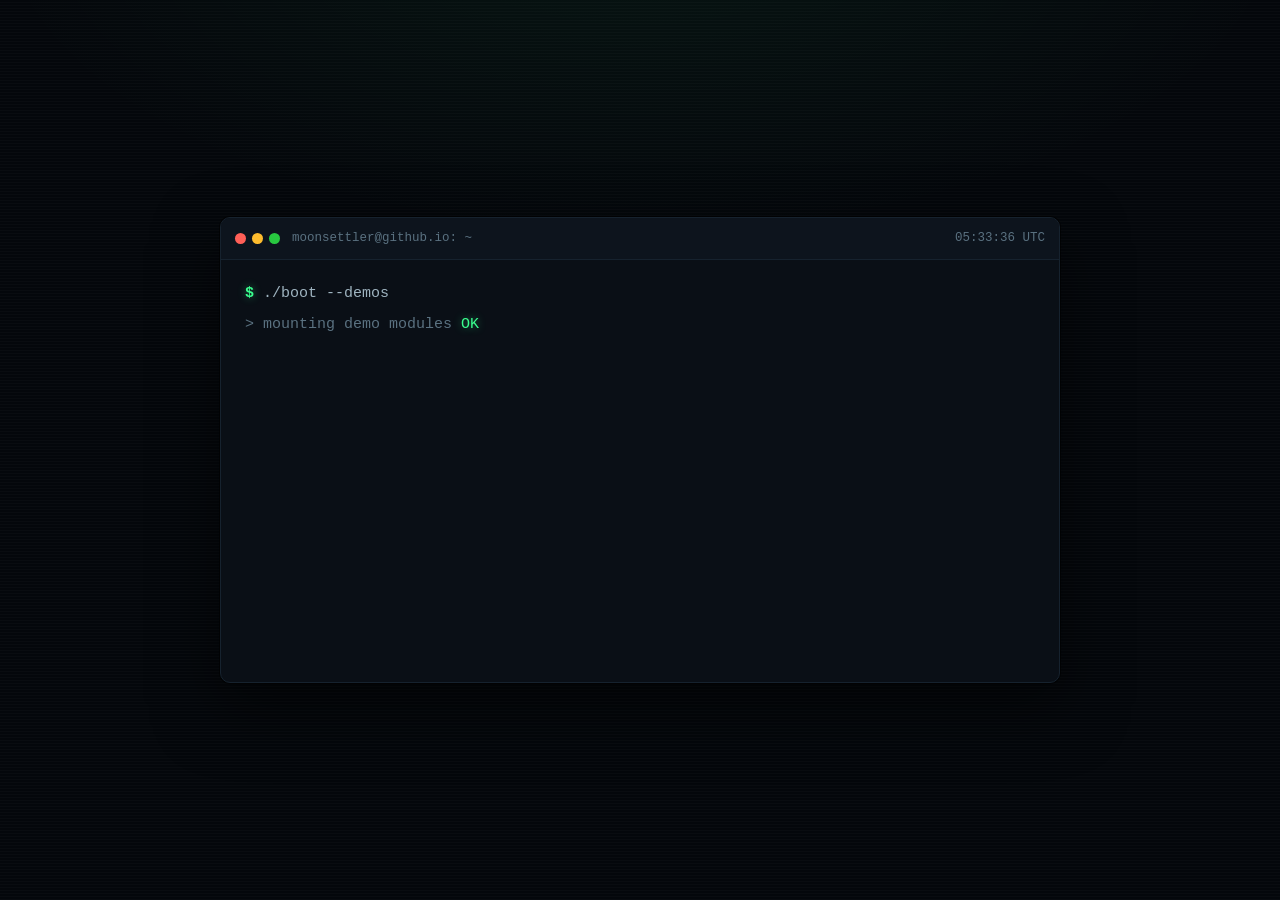
<file: index.html>
<!DOCTYPE html>
<html lang="en">
  <head>
    <meta charset="UTF-8">
    <meta name="viewport" content="width=device-width, initial-scale=1.0">
    <meta http-equiv="X-UA-Compatible" content="ie=edge">
    <meta name="color-scheme" content="dark">
    <meta name="description" content="Offline Bitcoin demo tools: Argon2id Border Wallet Generator and CashVM Lamport signatures.">
    <title>moonsettler.github.io — bitcoin demos</title>
    <link rel="stylesheet" href="style.css">
  </head>
  <body>
    <div class="scanlines" aria-hidden="true"></div>

    <main class="term" aria-label="moonsettler.github.io demo index">
      <header class="term-bar">
        <span class="term-dots" aria-hidden="true"><i></i><i></i><i></i></span>
        <span class="term-path">moonsettler@github.io: ~</span>
        <span class="term-status" id="clock">--:--:-- UTC</span>
      </header>

      <div class="term-screen">
        <p class="out"><span class="prompt">$</span> <span id="boot"></span><span class="caret" aria-hidden="true"></span></p>
        <p class="out ok reveal"><span class="sub">&gt; mounting demo modules</span> <b>OK</b></p>
        <p class="out ok reveal"><span class="sub">&gt; verifying bitcoin toolchain</span> <b>OK</b></p>
        <p class="out reveal"><span class="prompt">$</span> ls --demos</p>

        <ul class="menu">
          <li class="reveal">
            <a href="argon-bwg/01/index.html">
              <span class="idx">[0]</span>
              <span class="name">argon-bwg/01</span>
              <span class="desc">Border Wallet Generator v0.1 (javascript)</span>
            </a>
          </li>
          <li class="reveal">
            <a href="argon-bwg/02/index.html">
              <span class="idx">[1]</span>
              <span class="name">argon-bwg/02</span>
              <span class="desc">Border Wallet Generator v0.2 (wasm)</span>
            </a>
          </li>
          <li class="reveal">
            <a href="lamport-js/index.html">
              <span class="idx">[2]</span>
              <span class="name">lamport-js</span>
              <span class="desc">Lamport Signature generator for CashVM (BCH spec)</span>
            </a>
          </li>
          <li class="reveal">
            <a href="https://ide.bitauth.com/import-gist/4fa57d1a243cc4002603a96c71550c3c" target="_blank" rel="noopener noreferrer">
              <span class="idx">[3]</span>
              <span class="name">bitauth.com</span>
              <span class="desc">Lamport Signature CashVM — open in bitauth IDE</span>
              <span class="tag">external</span>
            </a>
          </li>
        </ul>

        <p class="out reveal"><span class="prompt">$</span> <span class="caret" aria-hidden="true"></span></p>
      </div>
    </main>

    <script src="main.js"></script>
  </body>
</html>
</file>
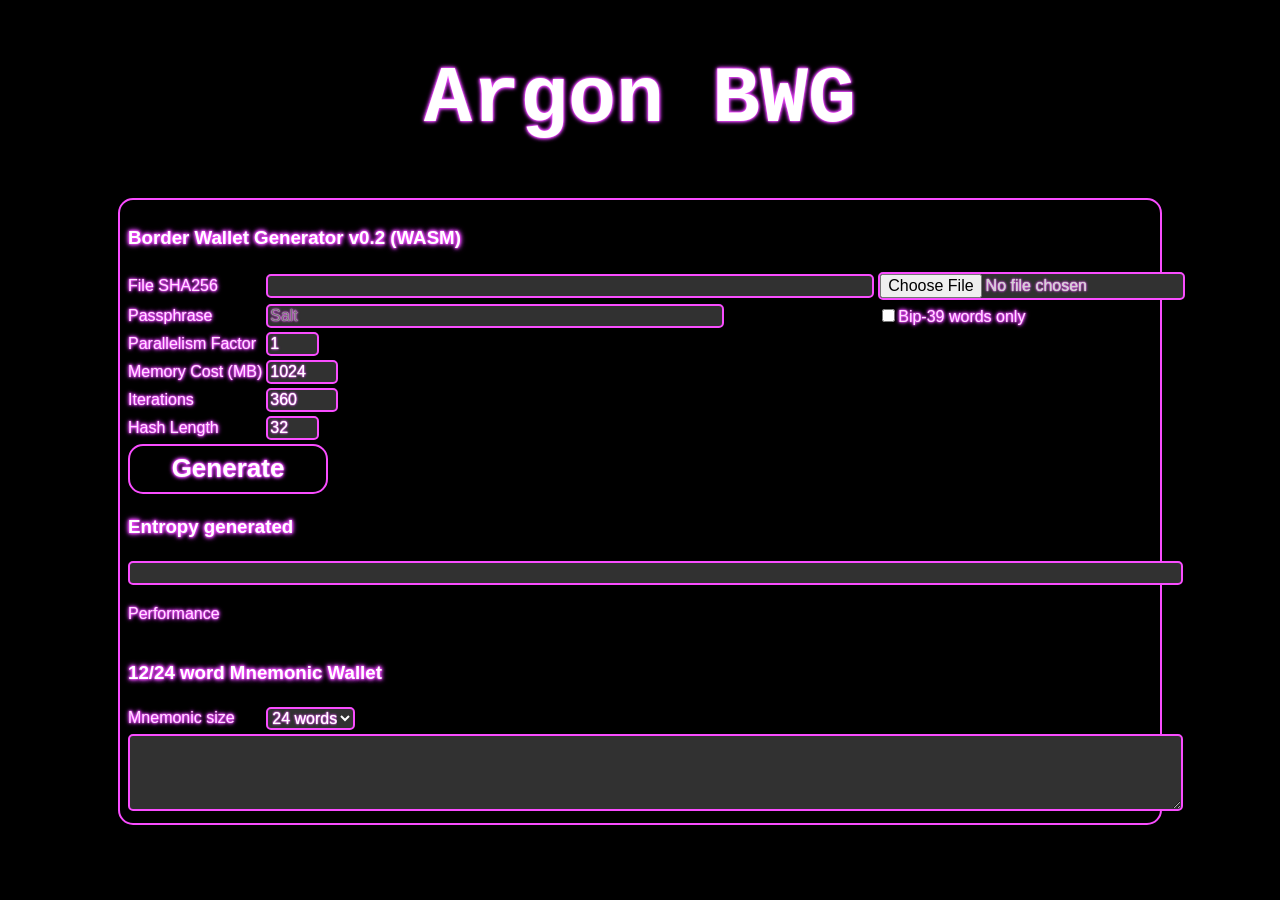
<file: argon-bwg/index.html>
<!DOCTYPE html>
<html>
  <head>
    <meta http-equiv="refresh" content="0; url='02/index.html'" />
  </head>
  <body>
    <p>You are redirected to <a href="02/index.html">Argon BWG 0.2 (WASM)</a>!</p>
  </body>
</html>
</file>
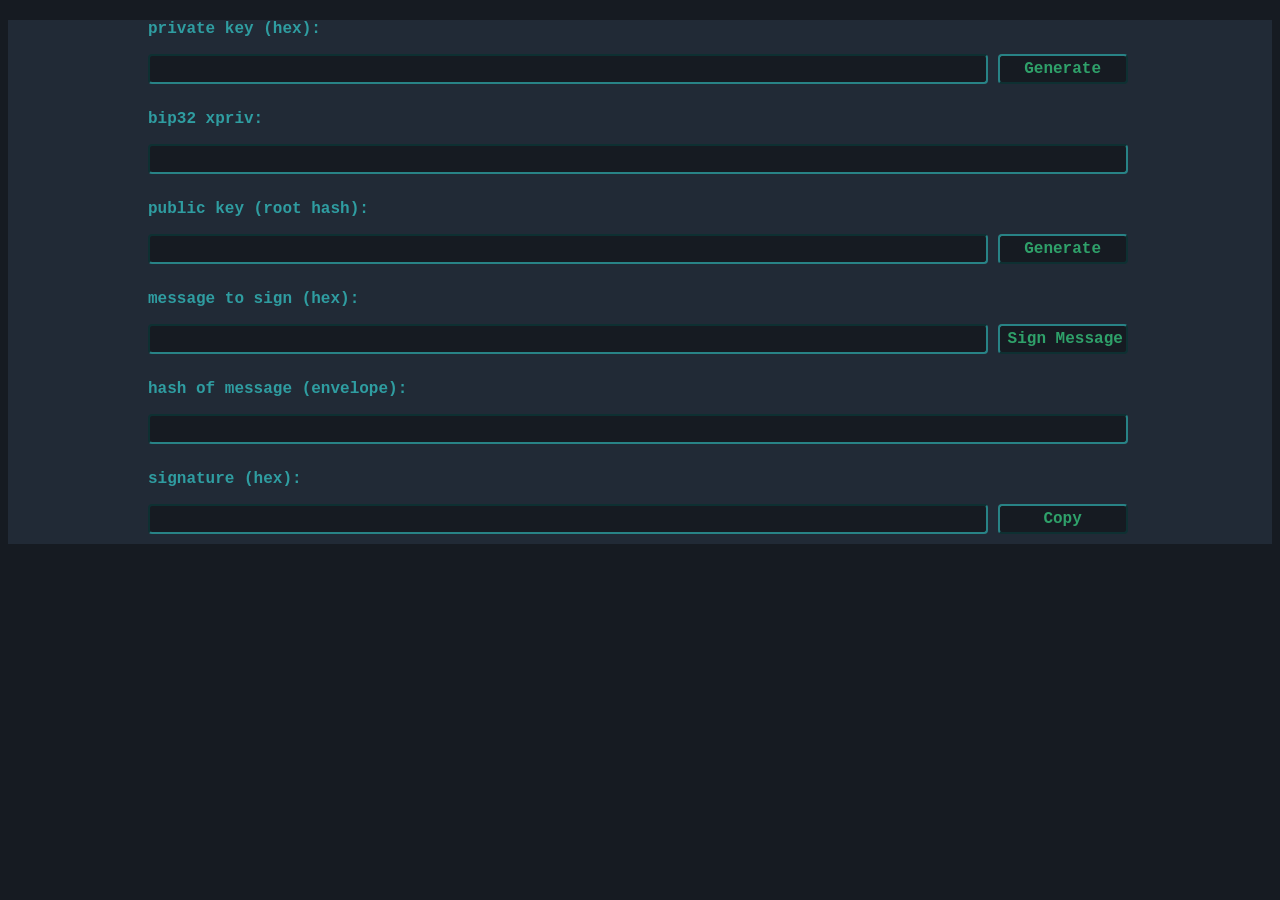
<file: lamport-js/index.html>
<!DOCTYPE html>
<html>
<head>
    <meta charset="UTF-8">
    <script src="lib/bitcoinjs-lib.js"></script>
    <script src="lib/buffer-6.0.3.js"></script>
    <script src="lib/varuint-bitcoin-1.1.2.js"></script>
	<script src="js/assert.js"></script>
	<script src="js/script.js"></script>
	<script src="js/lamport.js"></script>
	<script src="index.js"></script>
	<link rel="stylesheet" type="text/css" href="default.css" />
</head>
<body>
	<div style="width:984px; margin:20px auto;">
		<p>private key (hex):</p>
		<p>
			<input id="input_priv" maxlength="64" style="width: 820px" />
			<input id="button_new" class="button" value="Generate" type="button" onclick="ui_new_priv()" />
		</p>

		<p>bip32 xpriv:</p>
		<p><input id="input_xpriv" readonly="readonly" /></p>

		<p>public key (root hash):</p>
		<p>
			<input id="input_pub" readonly="readonly" style="width: 820px" />
			<input id="button_calc" class="button" value="Generate" type="button" onclick="ui_generate()" />
		</p>

		<p>message to sign (hex):</p>
		<p>
			<input id="input_msg" style="width: 820px" />
			<input id="button_sign" class="button" value="Sign Message" type="button" onclick="ui_sign_message()" />
		</p>

		<p>hash of message (envelope):</p>
		<p><input id="output_msg_hash" readonly="readonly" /></p>

		<p>signature (hex):</p>
		<p>
			<input id="output_sig" readonly="readonly" style="width: 820px" />
			<input id="button_copy_sig" class="button" value="Copy" type="button" onclick="ui_copy_sig()" />
		</p>
	</div>
</body>
</html>
</file>
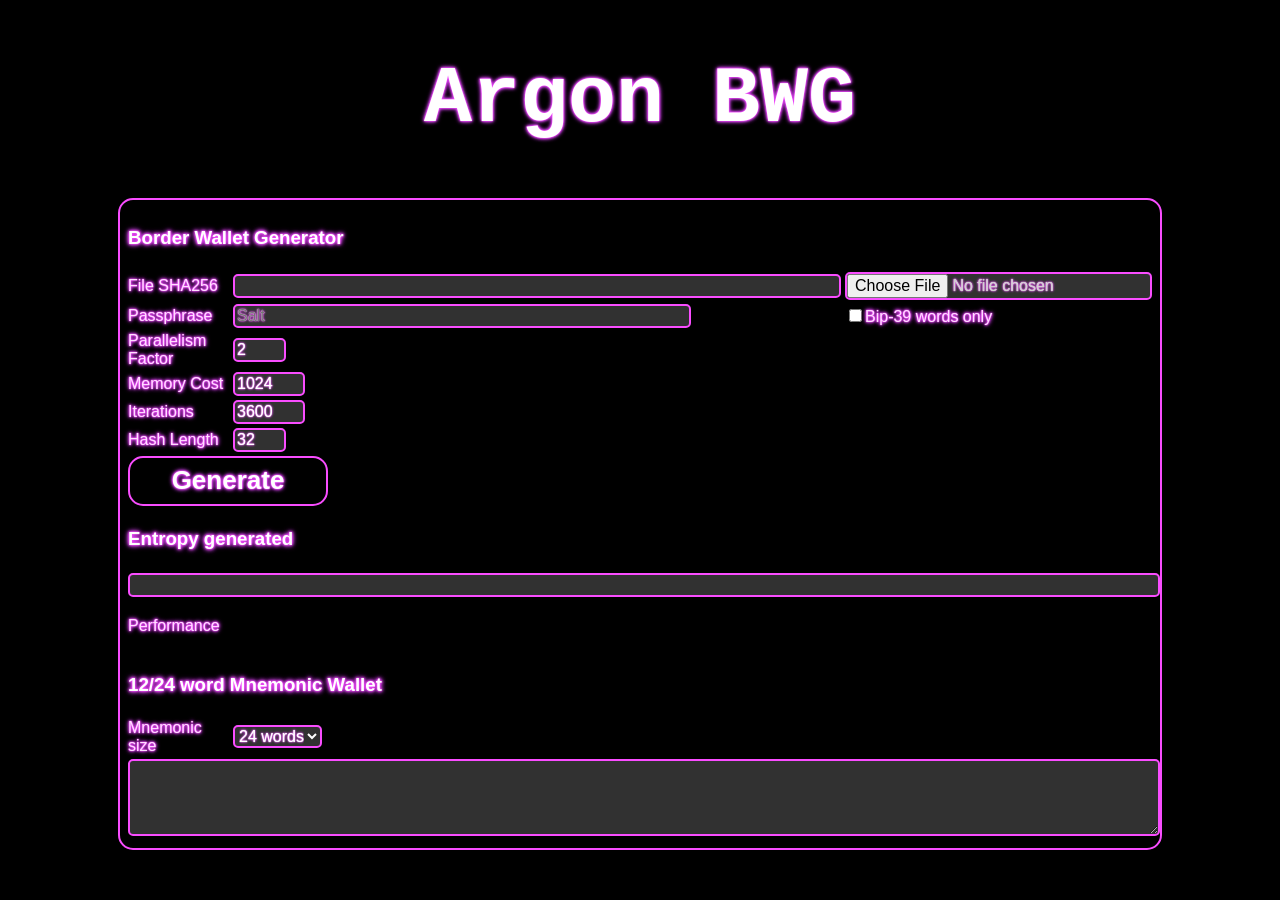
<file: argon-bwg/01/index.html>
<!DOCTYPE html>
<html>
	<head>
		<title>Argon2id-JS</title>
		<script src="lib/Argon2idWorker.min.js"></script>
		<script src="lib/Argon2id.min.js"></script>
		<script src="lib/sjcl-bip39.js"></script>
		<script src="lib/jsbip39.js"></script>
		<script src="lib/wordlist_english.js"></script>
		<link rel="stylesheet" href="index.css">
	</head>
	<body>
		<h1>Argon BWG</h1>
		<div class="round" style="width: 1030px">
		<table>
			<tr> <td colspan="3"><h3>Border Wallet Generator</h3></td></tr>
			<tr> <td><label>File SHA256</label></td> <td><input id="message" type="text"></td> <td><input id="file" type="file"></td> </tr>
			<tr> <td><label>Passphrase</label></td> <td><input id="salt" type="text" placeholder="Salt"></td> <td><input id="saltWords" type="checkbox"><label for="saltWords">Bip-39 words only</label></td> </tr>
			<tr> <td><label>Parallelism Factor</label></td> <td><input id="p" type="number" min="1" max="16" placeholder="p"></td> <td></td> </tr>
			<tr> <td><label>Memory Cost</label></td> <td><input id="m" type="number" min="32" max="1024" placeholder="m"></td> <td></td> </tr>
			<tr> <td><label>Iterations</label></td> <td><input id="i" type="number" min="1" max="3600" placeholder="t"></td> <td></td> </tr>
			<tr> <td><label>Hash Length</label></td> <td><input id="l" type="number" min="1" max="64" placeholder="l"></td> <td></td> </tr>
			<tr> <td colspan="3"><button id="start">Generate</button></td></tr>
			<tr> <td colspan="3"><h3>Entropy generated</h3></td></tr>
			<tr> <td colspan="3"><input id="entropy" readonly="true"></td></tr>
			<tr> <td colspan="3"><p id="perf">Performance</p></td></tr>
			<tr> <td colspan="3"><h3>12/24 word Mnemonic Wallet</h3></td></tr>
			<tr> <td><label>Mnemonic size</label></td> <td><select id="size"><option value="32">12 words</option><option value="64">24 words</option></select></td> <td></td> </tr>
			<tr> <td colspan="3"><textarea id="mnemonic" rows="3" cols="40"></textarea></td> </tr>
		</table>
		</div>
		<script src="index.js"></script>
	</body>
</html>
</file>
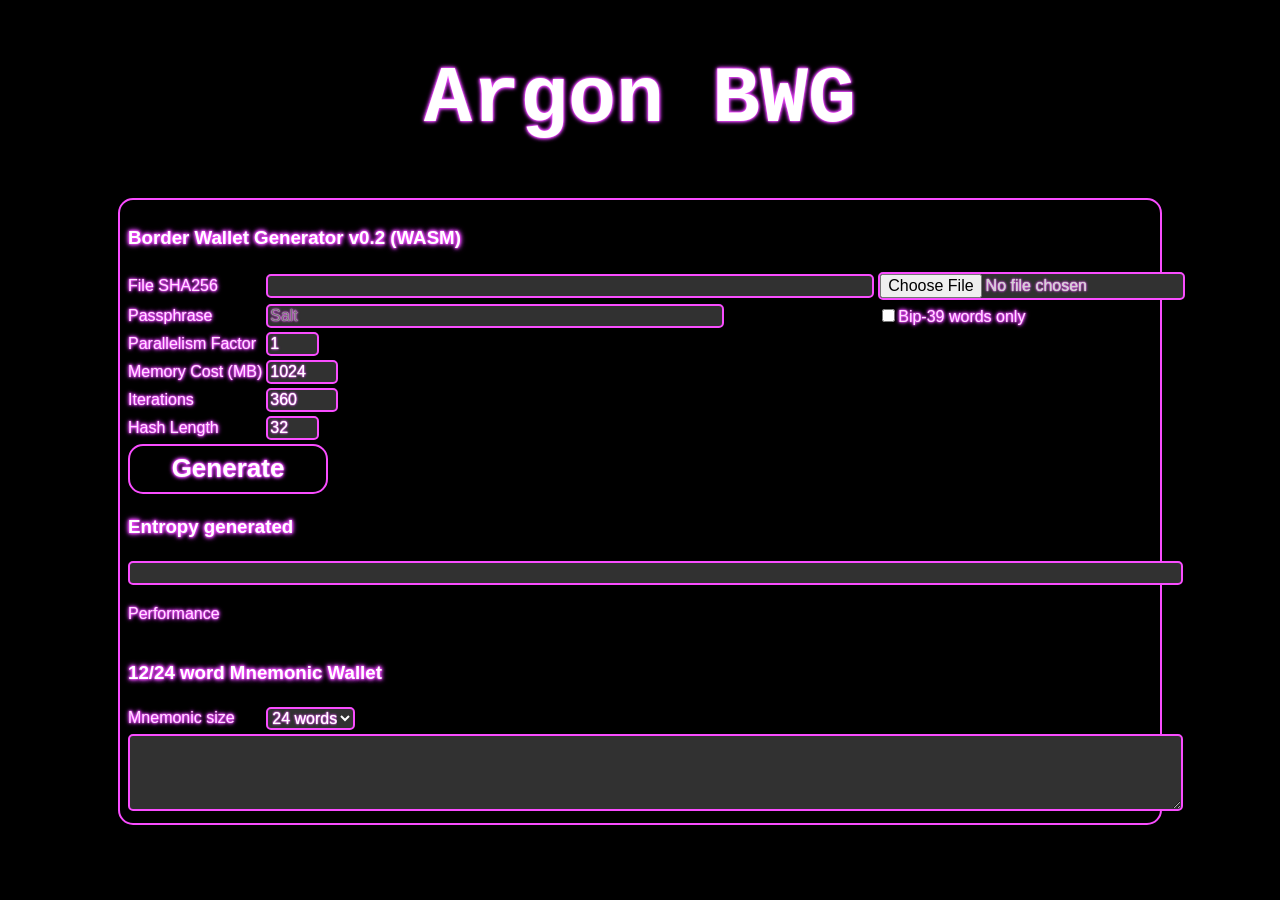
<file: argon-bwg/02/index.html>
<!DOCTYPE html>
<html>
	<head>
		<title>Argon2id-JS</title>
		<script src="lib/argon2.js"></script>
		<script src="lib/argon2id.js"></script>
		<script src="lib/sjcl-bip39.js"></script>
		<script src="lib/jsbip39.js"></script>
		<script src="lib/wordlist_english.js"></script>
		<link rel="stylesheet" href="index.css">
	</head>
	<body>
		<h1>Argon BWG</h1>
		<div class="round" style="width: 1030px">
		<table>
			<tr> <td colspan="3"><h3>Border Wallet Generator v0.2 (WASM)</h3></td></tr>
			<tr> <td><label>File SHA256</label></td> <td><input id="message" type="text"></td> <td><input id="file" type="file"></td> </tr>
			<tr> <td><label>Passphrase</label></td> <td><input id="salt" type="text" placeholder="Salt"></td> <td><input id="saltWords" type="checkbox"><label for="saltWords">Bip-39 words only</label></td> </tr>
			<tr> <td><label>Parallelism Factor</label></td> <td><input id="p" type="number" min="1" max="16" placeholder="p"></td> <td></td> </tr>
			<tr> <td><label>Memory Cost (MB)</label></td> <td><input id="m" type="number" min="32" max="1024" placeholder="m"></td> <td></td> </tr>
			<tr> <td><label>Iterations</label></td> <td><input id="i" type="number" min="1" max="3600" placeholder="t"></td> <td></td> </tr>
			<tr> <td><label>Hash Length</label></td> <td><input id="l" type="number" min="1" max="64" placeholder="l"></td> <td></td> </tr>
			<tr> <td colspan="3"><button id="start">Generate</button></td></tr>
			<tr> <td colspan="3"><h3>Entropy generated</h3></td></tr>
			<tr> <td colspan="3"><input id="entropy" readonly="true"></td></tr>
			<tr> <td colspan="3"><p id="perf">Performance</p></td></tr>
			<tr> <td colspan="3"><h3>12/24 word Mnemonic Wallet</h3></td></tr>
			<tr> <td><label>Mnemonic size</label></td> <td><select id="size"><option value="32">12 words</option><option value="64">24 words</option></select></td> <td></td> </tr>
			<tr> <td colspan="3"><textarea id="mnemonic" rows="3" cols="40"></textarea></td> </tr>
		</table>
		</div>
		<script src="index.js"></script>
	</body>
</html>
</file>
<file: style.css>
/* moonsettler.github.io — dark terminal theme */
:root {
  --bg: #04070b;
  --panel: #0a0f16;
  --bar: #0d141d;
  --border: #16222e;
  --text: #9fb4c0;
  --dim: #5a7180;
  --accent: #3aff8f;
  --accent-dim: #0fbf66;
  --glow: 0 0 8px rgba(58, 255, 143, 0.45);
  --mono: ui-monospace, "SF Mono", "Cascadia Code", "JetBrains Mono", Menlo, Consolas, "Liberation Mono", monospace;
}

* { box-sizing: border-box; }

html { height: 100%; }

body {
  min-height: 100%;
  margin: 0;
  padding: 24px;
  background:
    radial-gradient(1100px 550px at 50% -10%, rgba(58, 255, 143, 0.06), transparent 60%),
    var(--bg);
  color: var(--text);
  font-family: var(--mono);
  font-size: 15px;
  line-height: 1.65;
  display: grid;
  place-items: center;
}

::selection { background: var(--accent); color: var(--bg); }

.scanlines {
  position: fixed;
  inset: 0;
  z-index: 0;
  pointer-events: none;
  background: repeating-linear-gradient(0deg, rgba(255, 255, 255, 0.025) 0 1px, transparent 1px 3px);
}

.term {
  position: relative;
  z-index: 1;
  width: min(840px, 100%);
  background: var(--panel);
  border: 1px solid var(--border);
  border-radius: 10px;
  box-shadow:
    0 0 0 1px rgba(0, 0, 0, 0.6),
    0 24px 64px rgba(0, 0, 0, 0.55),
    inset 0 1px 0 rgba(255, 255, 255, 0.03);
  overflow: hidden;
}

.term-bar {
  display: flex;
  align-items: center;
  gap: 12px;
  padding: 10px 14px;
  background: var(--bar);
  border-bottom: 1px solid var(--border);
  color: var(--dim);
  font-size: 12.5px;
}

.term-dots { display: inline-flex; gap: 6px; }

.term-dots i {
  width: 11px;
  height: 11px;
  border-radius: 50%;
  background: #26333f;
}

.term-dots i:nth-child(1) { background: #ff5f57; }
.term-dots i:nth-child(2) { background: #febc2e; }
.term-dots i:nth-child(3) { background: #28c840; }

.term-path { flex: 1; }

.term-screen { padding: 22px 24px 26px; }

.out {
  margin: 0 0 6px;
  white-space: pre-wrap;
}

.prompt {
  color: var(--accent);
  font-weight: 700;
  text-shadow: var(--glow);
}

.sub { color: var(--dim); }

.ok b {
  color: var(--accent);
  font-weight: 400;
  text-shadow: var(--glow);
}

.caret {
  display: inline-block;
  width: 0.6em;
  height: 1.05em;
  margin-left: 3px;
  vertical-align: text-bottom;
  background: var(--accent);
  box-shadow: var(--glow);
  animation: blink 1.1s steps(2, start) infinite;
}

.caret.done { visibility: hidden; animation: none; }

@keyframes blink { to { visibility: hidden; } }

.boot .reveal { opacity: 0; }

.boot .reveal.show {
  opacity: 1;
  transition: opacity 0.3s ease;
}

.menu {
  list-style: none;
  margin: 16px 0 20px;
  padding: 0;
}

.menu li + li { border-top: 1px dashed var(--border); }

.menu a {
  display: flex;
  align-items: baseline;
  gap: 16px;
  padding: 11px 8px;
  color: var(--text);
  text-decoration: none;
  border-radius: 4px;
  transition: background 0.15s ease, color 0.15s ease;
}

.menu a:hover,
.menu a:focus-visible {
  background: rgba(58, 255, 143, 0.06);
  color: #d7ffe9;
}

.menu a:focus-visible {
  outline: 1px solid var(--accent);
  outline-offset: -1px;
}

.menu .idx { color: var(--accent-dim); }

.menu .name {
  color: var(--accent);
  font-weight: 700;
}

.menu a:hover .name { text-shadow: var(--glow); }

.menu .desc { color: var(--dim); flex: 1; }

.tag {
  flex: none;
  font-size: 11px;
  letter-spacing: 0.08em;
  text-transform: uppercase;
  color: var(--dim);
  border: 1px solid var(--border);
  border-radius: 3px;
  padding: 1px 7px;
}

@media (max-width: 620px) {
  body { padding: 12px; font-size: 13.5px; }
  .term-screen { padding: 16px 14px 18px; }
  .menu a { flex-wrap: wrap; gap: 3px 14px; row-gap: 2px; }
  .menu .desc { flex-basis: 100%; }
  .term-status { display: none; }
}

@media (prefers-reduced-motion: reduce) {
  .caret { animation: none; }
  .boot .reveal,
  .boot .reveal.show {
    opacity: 1;
    transition: none;
  }
}
</file>
<file: lamport-js/default.css>
*{
    background-color: rgb(22,27,34);
    color: rgb(47, 161, 106);
    font-family: ui-monospace, SFMono-Regular, SF Mono, Menlo, Consolas, Liberation Mono, monospace;
    font-weight: bold;
}
input:read-only {
    color: rgb(23, 111, 69);
}
.button {
    color: rgb(47, 161, 106) !important;
    width: 130px;
}
body, p, div {
      background-color: rgb(33, 42, 54);
      color: rgb(47, 157, 161);
}
input, textarea {
    margin: 0 !important;
    margin-bottom: 10px !important;
    padding: 0 !important;
    padding: 4px 8px !important;
    font-size: 16px;
    border-width: 2px !important;
    border-radius: 4px;
    border-color: rgb(40, 131, 134);
    outline: none;
    width: 960px;
    resize: vertical;
}
</file>
<file: argon-bwg/01/index.css>
body {
    background-color: #000;
    color: #a1a1a1;
    color: #fedfff;
    text-shadow: 0 0 1px #f94dff, 0 0 2px #f94dff, 0 0 3px #d040ec, 0 0 4px #d040ec, 0 0 5px #d040ec;
    font-family: Arial, Helvetica, sans-serif;
    font-size: 16px;
}

input, textarea, select {
    background-color: #313131;
    color: #d1d1d1;
    color: #fff;
    text-shadow: 0 0 1px #fedfff, 0 0 2px #f94dff, 0 0 3px #d040ec;
    border: 2px solid #f94dff;
    border-radius: 5px;
    font-family: Arial, Helvetica, sans-serif;
    font-size: 16px;
}

button {
    background-color: #d1d1d1;
    color: #313131;
    background-color: #000;
    color: #fff;
    text-shadow: 0 0 1px #f94dff, 0 0 2px #f94dff, 0 0 3px #d040ec, 0 0 4px #d040ec, 0 0 5px #d040ec;
    border: 2px solid #f94dff;
    border-radius: 15px;
    font-family: Arial, Helvetica, sans-serif;
    font-size: 26px;
    font-weight: bolder;
}

#file {
    color: #d1d1d1;
}

#message {
    width: 600px;
}

#entropy {
    width: 100%;
}

#salt {
    width: 450px;
}

#start {
    width: 200px;
    height: 50px;
}

#mnemonic {
    width: 100%;
    font-size: 20px;
    font-weight: bold;
    font-family: Courier;
    white-space: pre-wrap;
}

div.round {
    border: 2px solid #f94dff;
    border-radius: 15px;
    padding: 5px;
    margin-left: auto;
    margin-right: auto;
}

h3 {
    /*color: #d1d1d1;*/
    color: #fff;
    text-shadow: 0 0 2px #f94dff, 0 0 3px #f94dff, 0 0 4px #d040ec, 0 0 5px #d040ec, 0 0 6px #d040ec;
}

h1 {
    font-family: Courier, Arial, Helvetica, sans-serif;
    font-size: 80px;
    color: white;
    text-align: center;
    /*
    -webkit-animation: glow 1s ease-in-out infinite alternate;
    -moz-animation: glow 1s ease-in-out infinite alternate;
    */
    animation: glow 1s ease-in-out infinite alternate;
}

/*@-webkit-keyframes*/
@keyframes glow {
    from {
        text-shadow: 0 0 10px #fff, 0 0 20px #f94dff, 0 0 30px #d040ec, 0 0 40px #d040ec, 0 0 50px #d040ec, 0 0 60px #d040ec, 0 0 70px #d040ec;
    }
    to {
        text-shadow: 0 0 20px #fff, 0 0 30px #f94dff, 0 0 40px #f94dff, 0 0 50px #ff4db5, 0 0 60px #f94dff, 0 0 70px #d040ec, 0 0 80px #d040ec;
    }
}
</file>
<file: argon-bwg/02/index.css>
body {
    background-color: #000;
    color: #a1a1a1;
    color: #fedfff;
    text-shadow: 0 0 1px #f94dff, 0 0 2px #f94dff, 0 0 3px #d040ec, 0 0 4px #d040ec, 0 0 5px #d040ec;
    font-family: Arial, Helvetica, sans-serif;
    font-size: 16px;
}

input, textarea, select {
    background-color: #313131;
    color: #d1d1d1;
    color: #fff;
    text-shadow: 0 0 1px #fedfff, 0 0 2px #f94dff, 0 0 3px #d040ec;
    border: 2px solid #f94dff;
    border-radius: 5px;
    font-family: Arial, Helvetica, sans-serif;
    font-size: 16px;
}

label {
    white-space: nowrap;
}

button {
    background-color: #d1d1d1;
    color: #313131;
    background-color: #000;
    color: #fff;
    text-shadow: 0 0 1px #f94dff, 0 0 2px #f94dff, 0 0 3px #d040ec, 0 0 4px #d040ec, 0 0 5px #d040ec;
    border: 2px solid #f94dff;
    border-radius: 15px;
    font-family: Arial, Helvetica, sans-serif;
    font-size: 26px;
    font-weight: bolder;
}

#file {
    color: #d1d1d1;
}

#message {
    width: 600px;
}

#entropy {
    width: 99%;
}

#salt {
    width: 450px;
}

#start {
    width: 200px;
    height: 50px;
}

#mnemonic {
    width: 99%;
    font-size: 20px;
    font-weight: bold;
    font-family: Courier;
    white-space: pre-wrap;
}

div.round {
    border: 2px solid #f94dff;
    border-radius: 15px;
    padding: 5px;
    margin-left: auto;
    margin-right: auto;
}

h3 {
    /*color: #d1d1d1;*/
    color: #fff;
    text-shadow: 0 0 2px #f94dff, 0 0 3px #f94dff, 0 0 4px #d040ec, 0 0 5px #d040ec, 0 0 6px #d040ec;
}

h1 {
    font-family: Courier, Arial, Helvetica, sans-serif;
    font-size: 80px;
    color: white;
    text-align: center;
    /*
    -webkit-animation: glow 1s ease-in-out infinite alternate;
    -moz-animation: glow 1s ease-in-out infinite alternate;
    */
    animation: glow 1s ease-in-out infinite alternate;
}

/*@-webkit-keyframes*/
@keyframes glow {
    from {
        text-shadow: 0 0 10px #fff, 0 0 20px #f94dff, 0 0 30px #d040ec, 0 0 40px #d040ec, 0 0 50px #d040ec, 0 0 60px #d040ec, 0 0 70px #d040ec;
    }
    to {
        text-shadow: 0 0 20px #fff, 0 0 30px #f94dff, 0 0 40px #f94dff, 0 0 50px #ff4db5, 0 0 60px #f94dff, 0 0 70px #d040ec, 0 0 80px #d040ec;
    }
}
</file>
